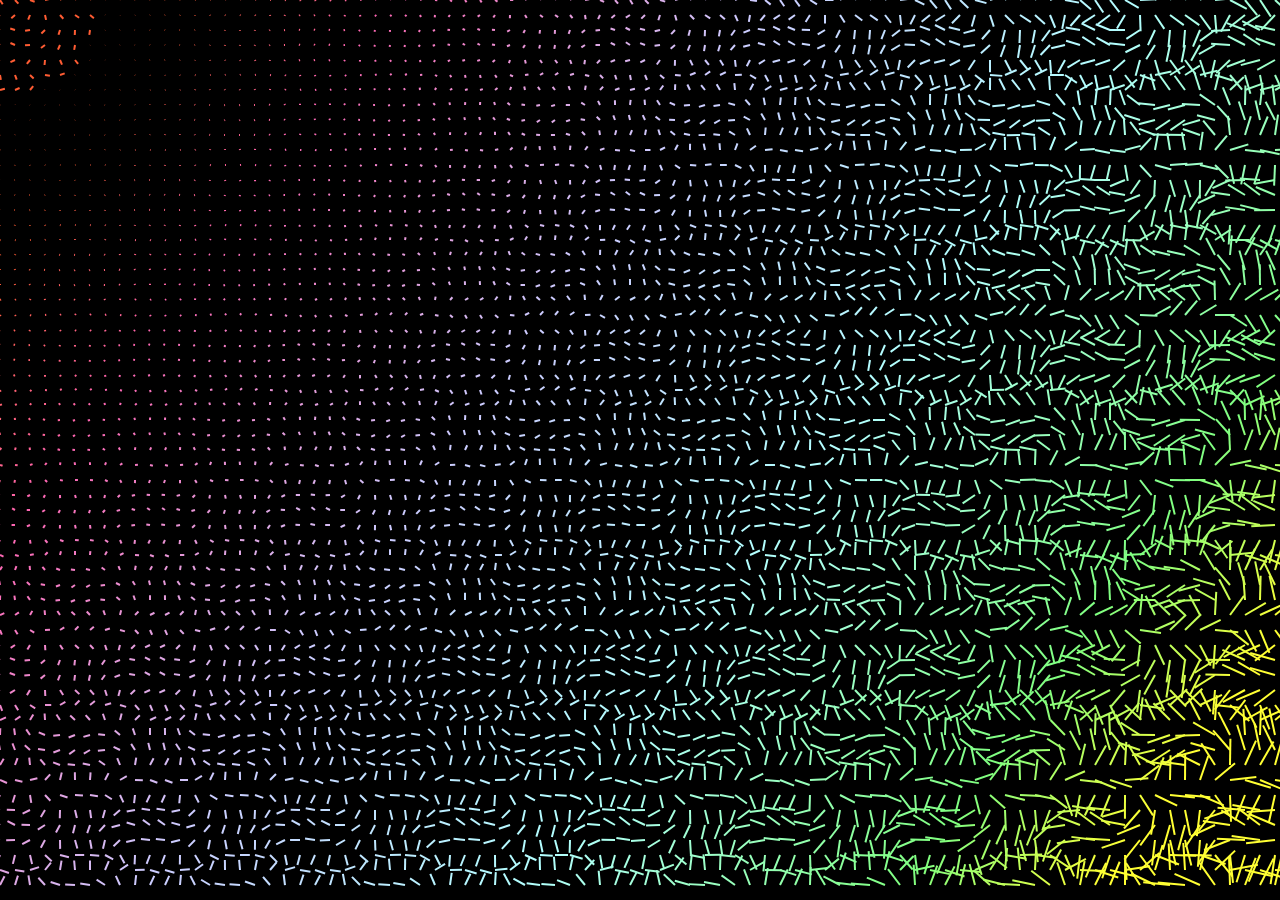
<file: 1_franks-laboratory/index.html>
<!-- From: https://youtu.be/uCH1ta5OUHw?si=fwsUe7RemWlnq30_ -->

<!doctype html>
<html lang="en">
	<head>
		<meta charset="UTF-8" />
		<meta name="viewport" content="width=device-width, initial-scale=1.0" />
		<link href="style.css" rel="stylesheet" />
		<script src="app.js" defer></script>
		<title>Document</title>
	</head>
	<body>
		<canvas> </canvas>
	</body>
</html>
</file>
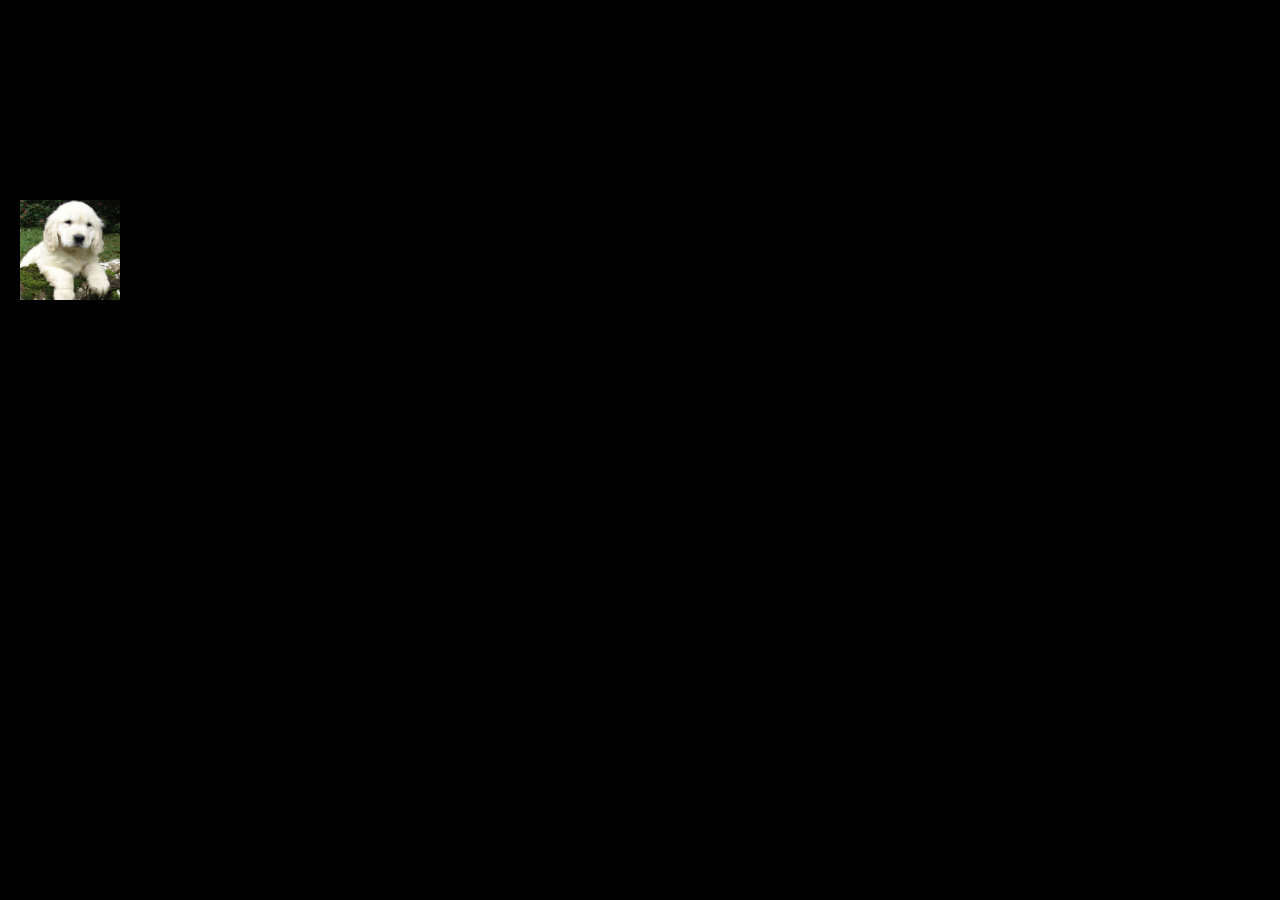
<file: 2_traversy-media/index.html>
<!-- From: https://youtu.be/gm1QtePAYTM?si=peRIZ7x9XgPLVTWG -->

<!doctype html>
<html lang="en">
	<head>
		<meta charset="UTF-8" />
		<meta name="viewport" content="width=device-width, initial-scale=1.0" />
		<link href="style.css" rel="stylesheet" />
		<script src="app.js" defer></script>
		<title>Document</title>
	</head>
	<body>
		<div>
			<canvas> </canvas>
			<img src="doggo.png" alt="" class="object" />
		</div>
	</body>
</html>
</file>
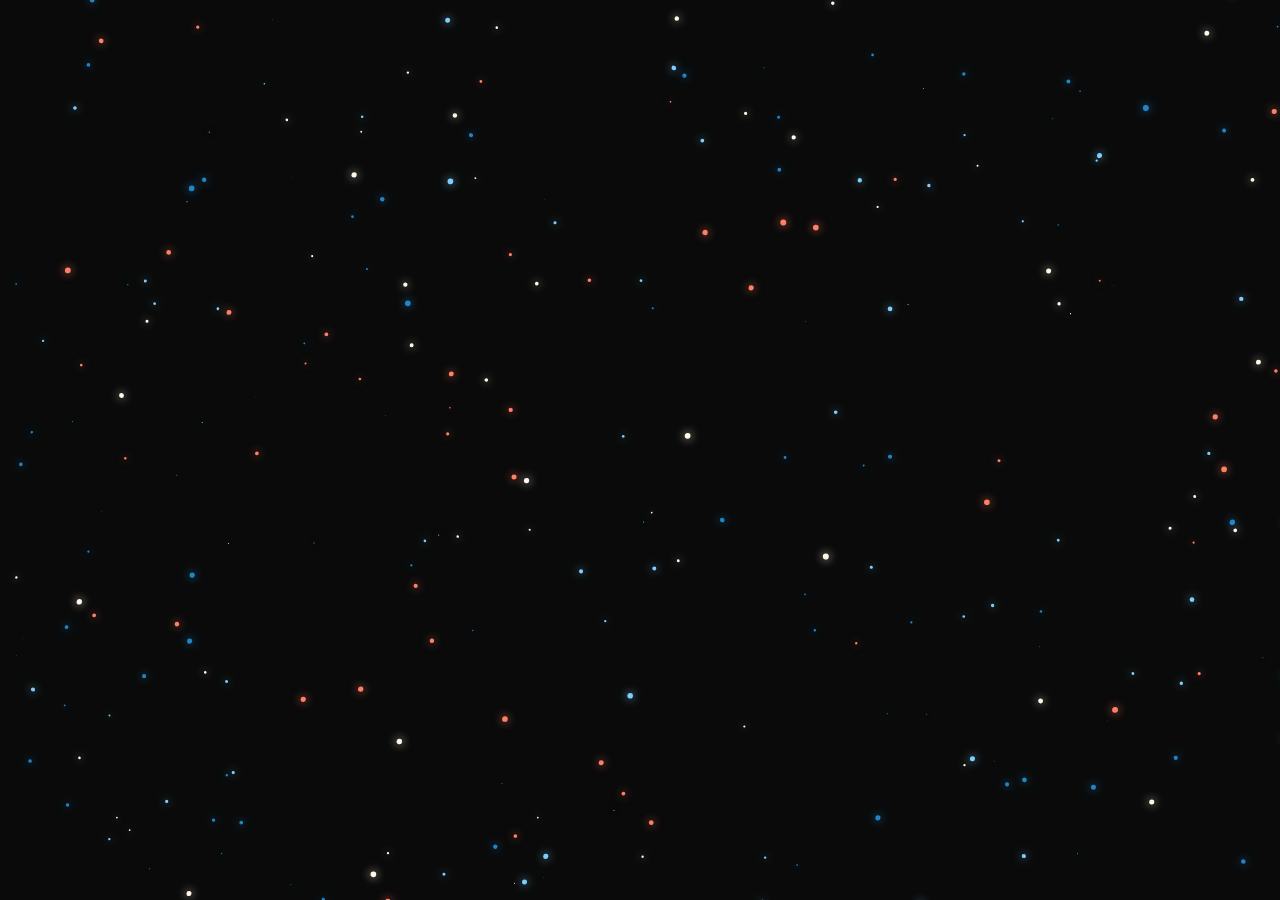
<file: 3_chris-courses/index.html>
<!-- https://youtu.be/D_BPilf_F8k?si=93xKvTofXrokBQQ0 -->

<!doctype html>
<html lang="en">
	<head>
		<meta charset="UTF-8" />
		<title>Canvas Boilerplate | Chris Courses</title>
		<link rel="stylesheet" href="style.css" />
		<style>
			body {
				margin: 0;
				overflow: hidden;
			}
		</style>
		<script src="js/canvas.js" defer type="module"></script>
	</head>
	<body>
		<canvas></canvas>
	</body>
</html>
</file>
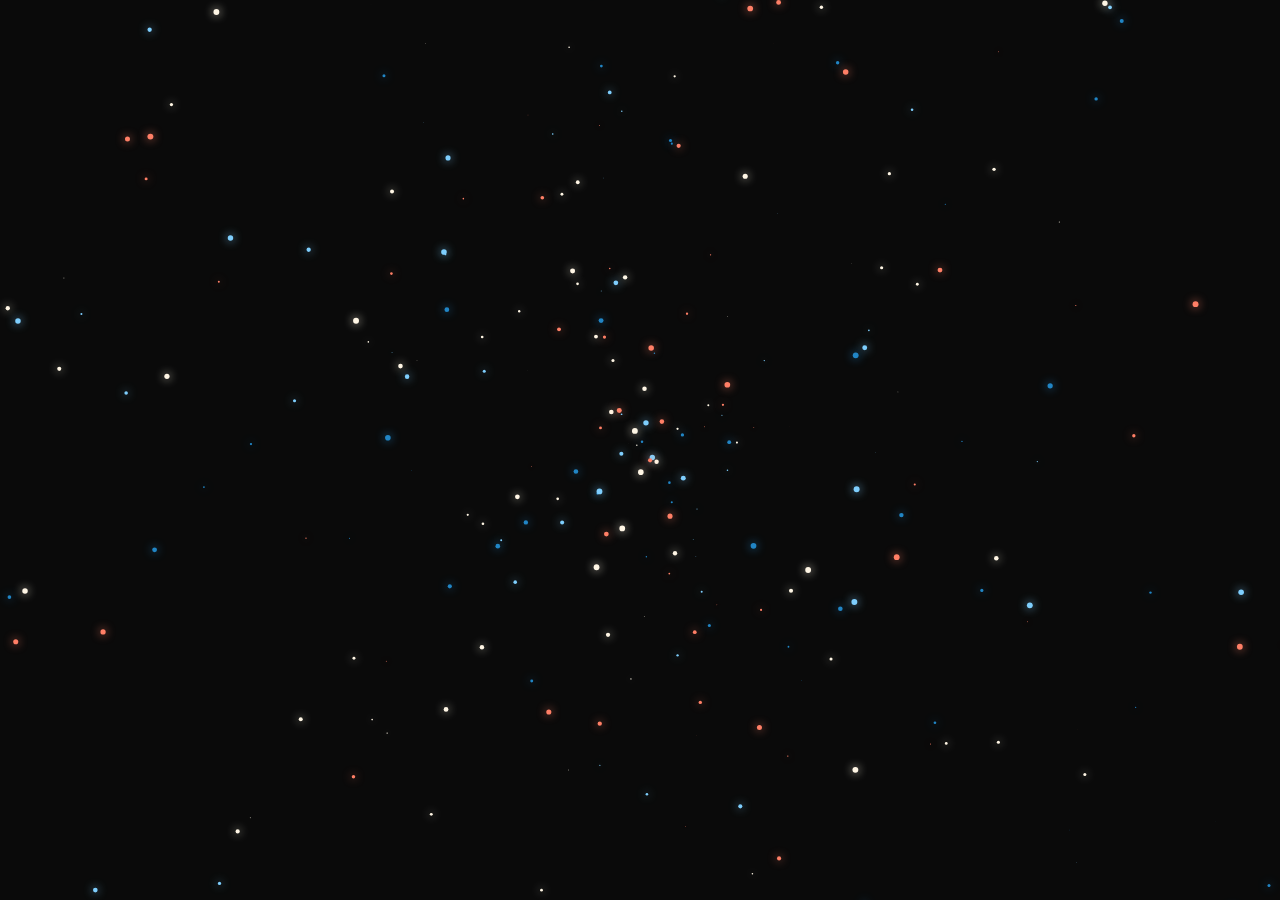
<file: 4_dug/index.html>
<!-- https://youtu.be/D_BPilf_F8k?si=93xKvTofXrokBQQ0 -->
<!-- This page has been folked from 3 - CHRIS COURSES -->

<!doctype html>
<html lang="en">
	<head>
		<meta charset="UTF-8" />
		<title>Canvas Boilerplate | Chris Courses</title>
		<link rel="stylesheet" href="style.css" />
		<style>
			body {
				margin: 0;
				overflow: hidden;
			}
		</style>
		<script src="js/canvas.js" defer type="module"></script>
	</head>
	<body>
		<canvas></canvas>
	</body>
</html>
</file>
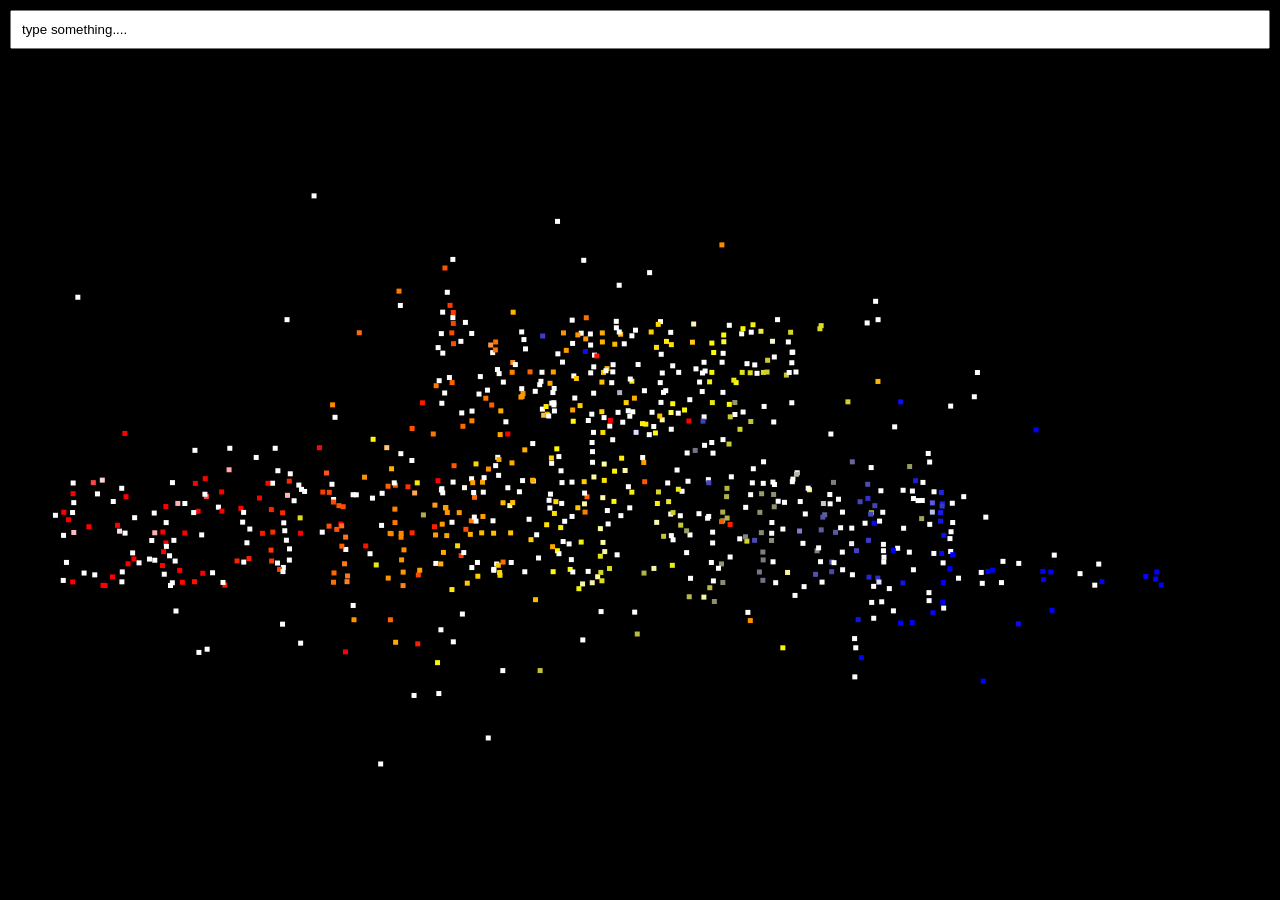
<file: 6_franks-laboratory/index.html>
<!doctype html>
<html lang="en">
	<head>
		<meta charset="UTF-8" />
		<meta name="viewport" content="width=device-width, initial-scale=1.0" />
		<link href="style.css" rel="stylesheet" />
		<script src="app.js" defer></script>
		<title>Document</title>
	</head>
	<body>
		<canvas id="canvas"></canvas>
		<input type="text" id="textInput" placeholder="type something...." value="type something...." />
	</body>
</html>
</file>
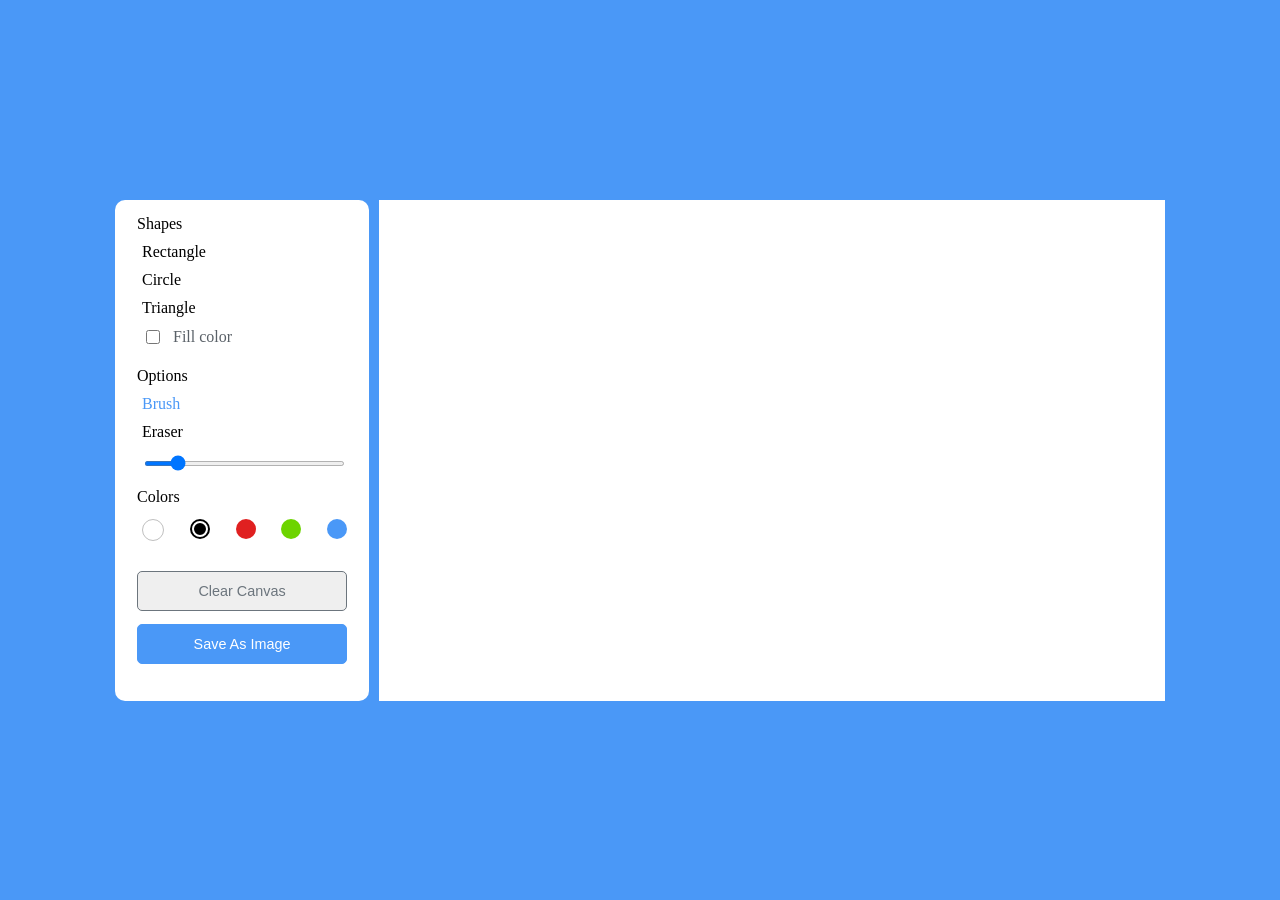
<file: 7_coding-nepal/index.html>
<!-- Reference from
https://youtu.be/y84tBZo8GFo?si=reQ9j6BYP765AV-U -->

<!doctype html>
<html lang="en">
	<head>
		<meta charset="UTF-8" />
		<meta name="viewport" content="width=device-width, initial-scale=1.0" />
		<link href="style.css" rel="stylesheet" />
		<script src="app.js" defer></script>
		<title>Document</title>
	</head>
	<body>
		<div class="container">
			<section class="tools-board">
				<div class="row">
					<label class="title">Shapes</label>
					<ul class="options">
						<li class="option tool" id="rectangle">
							<p>Rectangle</p>
						</li>
						<li class="option tool" id="circle">
							<p>Circle</p>
						</li>
						<li class="option tool" id="triangle">
							<p>Triangle</p>
						</li>
						<li class="option">
							<input type="checkbox" id="fill-color" />
							<label for="fill-color">Fill color</label>
						</li>
					</ul>
				</div>
				<div class="row">
					<label class="title">Options</label>
					<ul class="options">
						<li class="option active tool" id="brush">
							<p>Brush</p>
						</li>
						<li class="option tool" id="eraser">
							<p>Eraser</p>
						</li>
						<li class="option">
							<input type="range" id="size-slider" min="1" max="30" value="5" />
						</li>
					</ul>
				</div>
				<div class="row colors">
					<label class="title">Colors</label>
					<ul class="options">
						<li class="option"></li>
						<li class="option selected"></li>
						<li class="option"></li>
						<li class="option"></li>
						<li class="option">
							<input type="color" id="color-picker" value="#4a98f7" />
						</li>
					</ul>
				</div>
				<div class="row buttons">
					<button class="clear-canvas">Clear Canvas</button>
					<button class="save-img">Save As Image</button>
				</div>
			</section>
			<section class="drawing-board">
				<canvas></canvas>
			</section>
		</div>
	</body>
</html>
</file>
<file: 1_franks-laboratory/style.css>
/* From: https://youtu.be/uCH1ta5OUHw?si=fwsUe7RemWlnq30_ */

* {
	margin: 0;
	padding: 0;
	box-sizing: border-box;
}

body {
	width: 100%;
	height: 100dvh;
}

canvas {
	display: block;
	background-color: black;
}
</file>
<file: 2_traversy-media/style.css>
/* From: https://youtu.be/gm1QtePAYTM?si=peRIZ7x9XgPLVTWG */

* {
	margin: 0;
	padding: 0;
	box-sizing: border-box;
}

body {
	width: 100%;
	height: 100dvh;
}

div {
	position: relative;
}

.object {
	display: none;
}

canvas {
	display: block;
	background-color: black;
}
</file>
<file: 3_chris-courses/style.css>
/* https://youtu.be/D_BPilf_F8k?si=93xKvTofXrokBQQ0 */

* {
	margin: 0;
	padding: 0;
	box-sizing: border-box;
}

canvas {
	display: block;
}
</file>
<file: 4_dug/style.css>
/* https://youtu.be/D_BPilf_F8k?si=93xKvTofXrokBQQ0 */
/* This page has been folked from 3 - CHRIS COURSES */

* {
	margin: 0;
	padding: 0;
	box-sizing: border-box;
}

canvas {
	display: block;
}
</file>
<file: 6_franks-laboratory/style.css>
* {
	padding: 0;
	margin: 0;
	box-sizing: border-box;
}

body {
	position: relative;
}

canvas {
	position: absolute;
	top: 0;
	left: 0;
	background-color: black;
}

input {
	position: absolute;
	width: calc(100% - 20px);
	padding: 10px;
	margin: 10px;
	z-index: 100;
}
</file>
<file: 7_coding-nepal/style.css>
/* Reference from
https://youtu.be/y84tBZo8GFo?si=reQ9j6BYP765AV-U */

body {
	display: flex;
	align-items: center;
	justify-content: center;
	min-height: 100vh;
	background-color: #4a98f7;
	padding: 0;
	margin: 0;
}

p {
	margin: 0;
}

.container {
	display: flex;
	width: 100%;
	max-width: 1050px;
	gap: 10px;
	padding: 10px;
}

section {
	background-color: #fff;
	border-radius: 10px;
}

.tools-board {
	width: 210px;
	padding: 15px 22px 0;
}

.tools-board .row {
	margin-bottom: 20px;
}

.row .options {
	list-style: none;
	padding: 0;
	margin: 10px 0 0 5px;
}

.row .options .option {
	display: flex;
	align-items: center;
	margin-bottom: 10px;
	cursor: pointer;
}

.option :where(span, label) {
	color: #5a6168;
	padding-left: 10px;
	cursor: pointer;
}

.option:is(:hover, .active) {
	color: #4a98f7;
}

.option #fill-color {
	width: 14px;
	height: 14px;
	cursor: pointer;
}

.option #fill-color:checked + label {
	color: #4a98f7;
}

.option #size-slider {
	width: 100%;
	height: 5px;
	margin-top: 10px;
}

.colors .options {
	display: flex;
	justify-content: space-between;
}

.colors .option {
	position: relative;
	width: 20px;
	height: 20px;
	background-color: pink;
	border-radius: 50%;
	margin-top: 3px;
}

.colors .option:nth-child(1) {
	background-color: #fff;
	border: 1px solid #bfbfbf;
}

.colors .option:nth-child(2) {
	background-color: #000;
}

.colors .option:nth-child(3) {
	background-color: #e02020;
}

.colors .option:nth-child(4) {
	background-color: #6dd400;
}

.colors .option:nth-child(5) {
	background-color: #4a98f7;
}

.colors .option.selected::before {
	content: '';
	position: absolute;
	width: 12px;
	height: 12px;
	top: 50%;
	left: 50%;
	background-color: inherit;
	border-radius: inherit;
	border: 2px solid #fff;
	transform: translate(-50%, -50%);
}

.colors .option:first-child.selected::before {
	border-color: #ccc;
}

.colors .option #color-picker {
	opacity: 0;
	cursor: pointer;
}

.buttons button {
	width: 100%;
	color: #fff;
	font-size: 0.9rem;
	border: none;
	outline: none;
	background-color: none;
	border-radius: 5px;
	padding: 11px 0;
	margin-bottom: 13px;
	cursor: pointer;
}

.buttons .clear-canvas {
	color: #6c757d;
	border: 1px solid #6c757d;
	transition: all 0.3s ease;
}

.buttons .clear-canvas:hover {
	color: #fff;
	background-color: #4a98f7;
}

.buttons .save-img {
	background-color: #4a98f7;
	border: 1px solid #4a98f7;
}

.drawing-board {
	flex: 1;
}

.drawing-board canvas {
	width: 100%;
	height: 100%;
}
</file>
